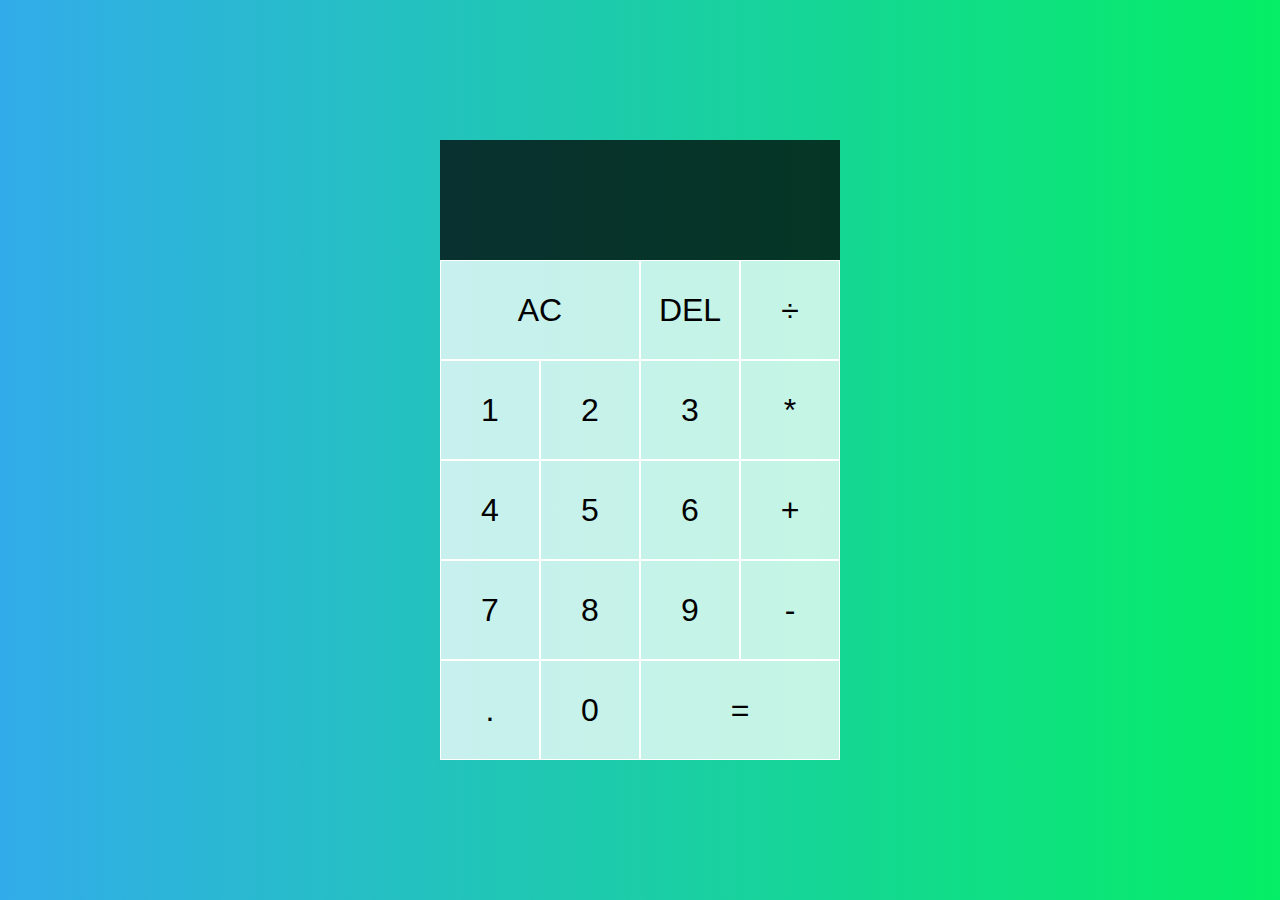
<file: PROJECT_01_CALCULATOR/index.html>
<!DOCTYPE html>
<html lang="en">
<head>
    <meta charset="UTF-8">
    <meta http-equiv="X-UA-Compatible" content="IE=edge">
    <meta name="viewport" content="width=device-width, initial-scale=1.0">
    <title>PROJECT_01_CALCULATOR</title>
    <link rel="stylesheet" href="style.css">
    <link href="https://cdn.jsdelivr.net/npm/bootstrap@5.2.3/dist/css/bootstrap.min.css" rel="stylesheet" integrity="sha384-rbsA2VBKQhggwzxH7pPCaAqO46MgnOM80zW1RWuH61DGLwZJEdK2Kadq2F9CUG65" crossorigin="anonymous">
    <!-- <script src="script.js"></script> -->
</head>

<body>

    <div class="calculator-grid">
        <div class="output">
            <div data-previous-operand class="previous-operand"></div>
            <div data-current-operand class="current-operand"></div>
        </div>
        <button data-all-clear class="span-two">AC</button>
        <button data-delete  >DEL</button>
        <button data-operation>÷</button>

        <button data-number>1</button>
        <button data-number>2</button>
        <button data-number>3</button>
        <button data-operation>*</button>

        <button data-number>4</button>
        <button data-number>5</button>
        <button data-number>6</button>
        <button data-operation>+</button>

        <button data-number>7</button>
        <button data-number>8</button>
        <button data-number>9</button>
        <button data-operation>-</button>

        <button data-number>.</button>
        <button data-number>0</button>
        <button data-equals class="span-two">=</button>           
    </div>
    

    <script src="script.js"></script>

</body>

</html>
</file>
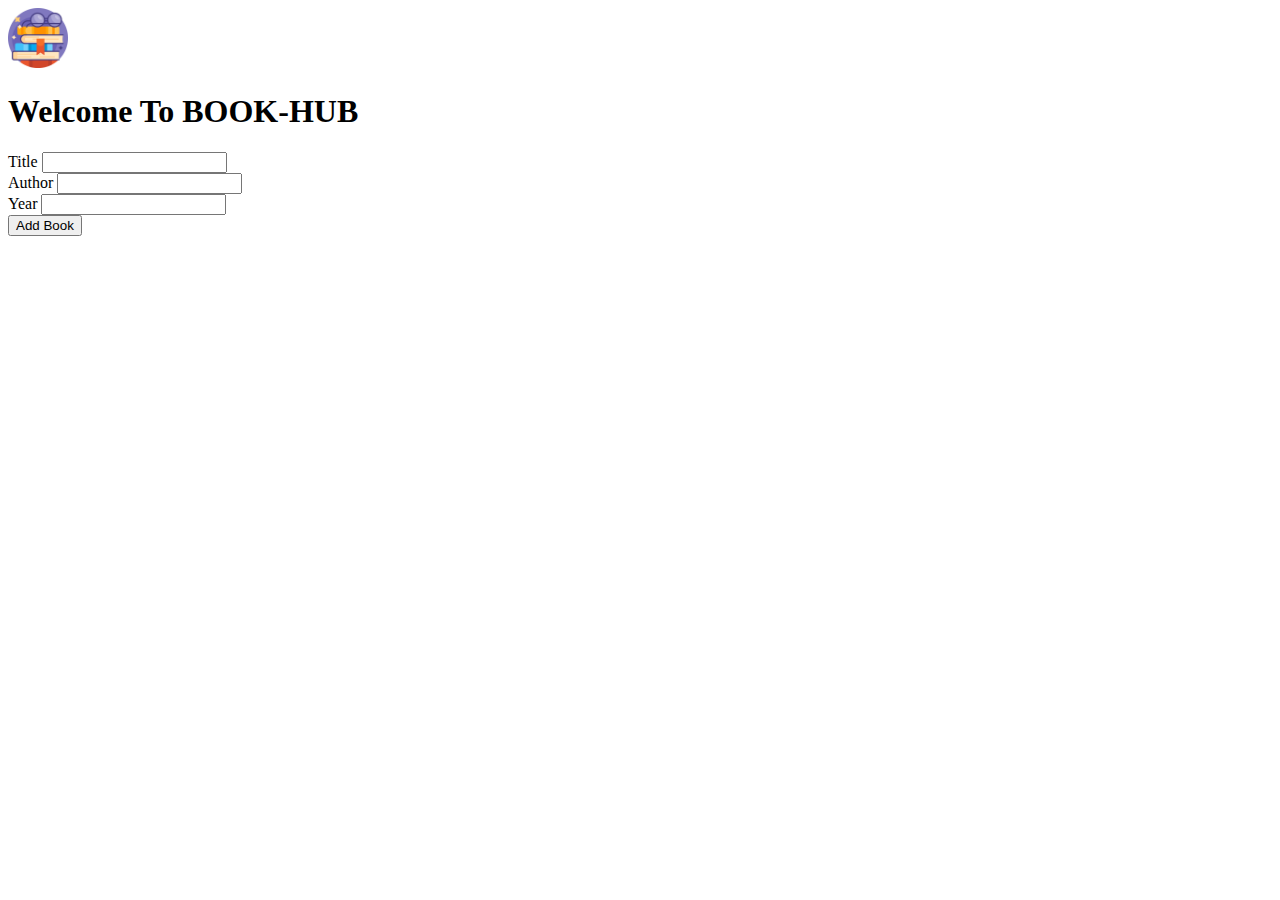
<file: PROJECT_02_BOOK_LIST/index.html>
<!doctype html>
<html lang="en">
  <head>
    <meta charset="utf-8">
    <meta name="viewport" content="width=device-width, initial-scale=1">
    <title>Bootstrap demo</title>
    <link href="https://cdn.jsdelivr.net/npm/bootstrap@5.2.3/dist/css/bootstrap.min.css" rel="stylesheet" integrity="sha384-rbsA2VBKQhggwzxH7pPCaAqO46MgnOM80zW1RWuH61DGLwZJEdK2Kadq2F9CUG65" crossorigin="anonymous">
  </head>
  <body>
    
    <section class="container">
        <div class="heading d-flex align-items-center mt-5 justify-content-center">
            <img src="../Resources/img/book-stack.png" width="60px" alt="">
            <h1 class="mx-4">Welcome To BOOK<span class=" text-primary">-HUB</span> </h1>
        </div>
        <div class=" mt-4">
          <form>
            <div class="row my-4">
                <div class="col">
                  <label for="title">Title</label>
                  <input type="text" id="title" class="form-control">
                </div>
            </div>
            <div class="row my-4">
              <div class="col">
                <label for="author">Author</label>
                <input type="text" id="author" class="form-control">
              </div>
          </div>
          <div class="row my-4">
            <div class="col">
              <label for="year">Year</label>
              <input type="text" id="year" class="form-control">
            </div>
        </div>
        <div class="row my-4 ">
          <div class="col d-flex justify-content-center">
            <button class="btn btn-primary w-100" id="btn">Add Book</button>
          </div>
      </div>
          </form>
        </div>
    </section>

    <section class="container">
      <table class="table table-striped mt-5 text-center">
          <tbody id="book-list"></tbody>
      </table>
    </section>
    
    <script src="script.js"></script>
    <script src="https://cdn.jsdelivr.net/npm/bootstrap@5.2.3/dist/js/bootstrap.bundle.min.js" integrity="sha384-kenU1KFdBIe4zVF0s0G1M5b4hcpxyD9F7jL+jjXkk+Q2h455rYXK/7HAuoJl+0I4" crossorigin="anonymous"></script>
  </body>
</html>
</file>
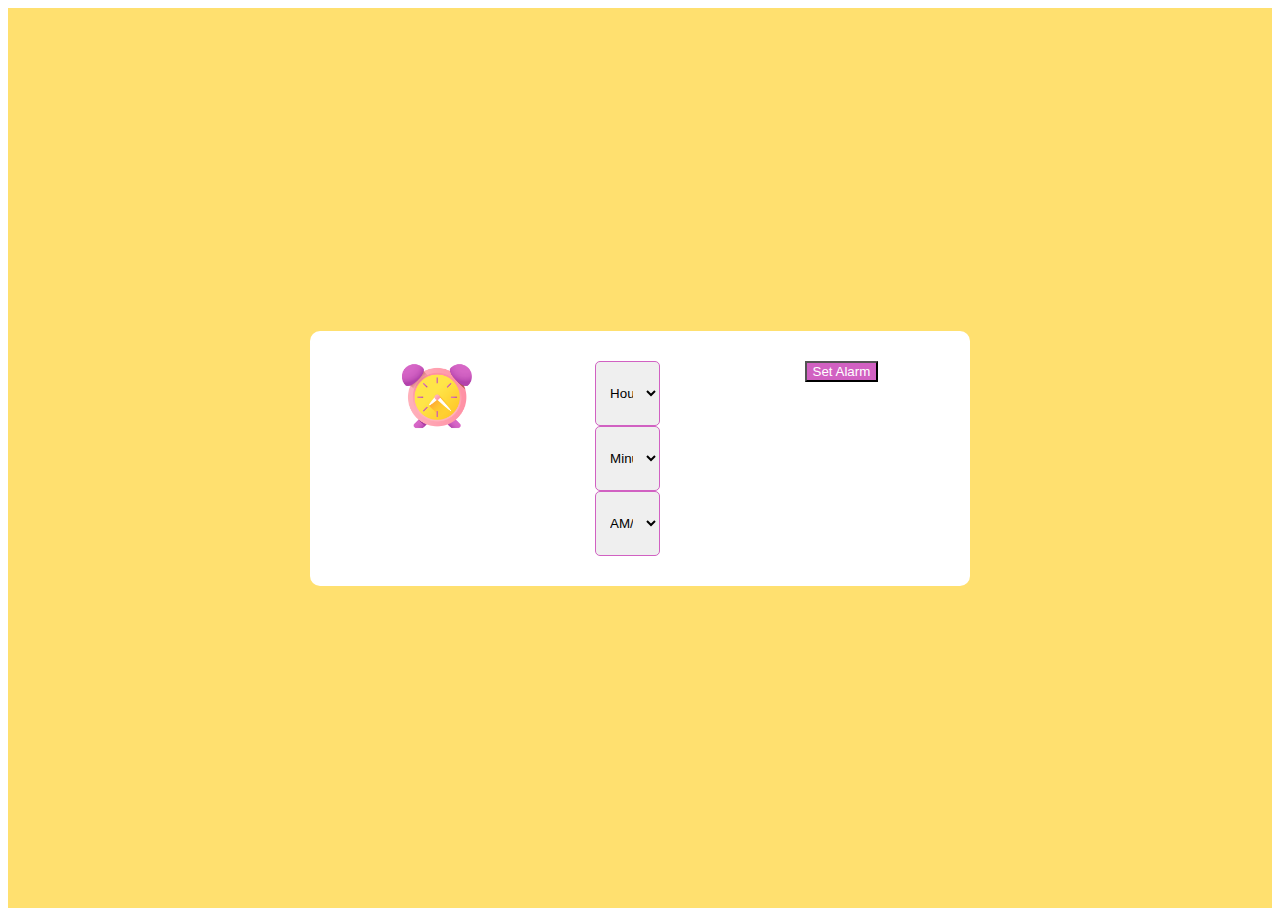
<file: PROJECT_03_ALARM_CLOCK/index.html>
<!doctype html>
<html lang="en">
  <head>
    <meta charset="utf-8">
    <meta name="viewport" content="width=device-width, initial-scale=1">
    <title>ALARM_CLOCK</title>
    <link rel="stylesheet" href="style.css">
    <link href="https://cdn.jsdelivr.net/npm/bootstrap@5.2.3/dist/css/bootstrap.min.css" rel="stylesheet" integrity="sha384-rbsA2VBKQhggwzxH7pPCaAqO46MgnOM80zW1RWuH61DGLwZJEdK2Kadq2F9CUG65" crossorigin="anonymous">
    
  </head>
  <body>
    
    <section class="wrapper">
        <div class="row content">
            <div class="col text-center">
                <img class="my-2" src="../Resources/img/alarm-clock.png" width="70px" alt="">
                <h1 id="current-time"></h1>
            </div>
            <div class="row my-5">
                <div class="col text-center">
                    <select>
                        <option value="Hour" selected disabled hidden>Hour</option>
                    </select>
                </div>
                <div class="col text-center">
                    <select>
                        <option value="Minute" selected disabled hidden>Minute</option>
                    </select>
                </div>
                <div class="col text-center">
                    <select>
                        <option value="AM/PM" selected disabled hidden>AM/PM</option>
                    </select>
                </div>
            </div>
            <div class="row mt-4 ">
                <div class="col text-center">
                    <button  class="btn  w-75 " >Set Alarm</button>
                </div>
            </div>
        </div>
    </section>

    <script src="script.js"></script>
    <script src="https://cdn.jsdelivr.net/npm/bootstrap@5.2.3/dist/js/bootstrap.bundle.min.js" integrity="sha384-kenU1KFdBIe4zVF0s0G1M5b4hcpxyD9F7jL+jjXkk+Q2h455rYXK/7HAuoJl+0I4" crossorigin="anonymous"></script>
  </body>
</html>
</file>
<file: PROJECT_01_CALCULATOR/style.css>
*, *::before, *::after {
  box-sizing: border-box;
  font-family: Gotham Rounded, sans-serif;
  font-weight: normal;
}

body {
  padding: 0;
  margin: 0;
  background: linear-gradient(to right, #32acea, #05ee66);
}

.calculator-grid{
    display: grid;
    justify-content: center;
    align-content: center;
    min-height: 100vh;
    grid-template-columns: repeat(4,100px);
    grid-template-rows:minmax(120px,auto) repeat(5,100px);
}
.calculator-grid button{
    background-color: rgba(255,255,255,.75);
    border:1px solid white;
    cursor: pointer;
    font-size: 2rem;
    outline: none;

}
.calculator-grid button:hover{
    background-color: rgba(255,255,255,.90);
}
.span-two{
    grid-column: span 2;
}
.output{
    grid-column: 1/-1;
    background-color: rgba(0,0,0,.75);
    display: flex;
    align-items: end;
    flex-direction: column;
    justify-content: space-around;
    padding: 10px;
    word-wrap: break-word;
    word-break: break-all;
}
.output .previous-operand{
    color: rgba(255,255,255,.85);
    font-size: 1.5rem;
    
}
.output .current-operand{
    color: white;
    font-size: 2.5rem;

}
</file>
<file: PROJECT_03_ALARM_CLOCK/style.css>
body{
    font-family: Arial;
}
.wrapper{
    background-color: #ffd335b6;
    display: flex;
    height: 100vh;
    justify-content: center;
    align-items: center;

}
.content{
    width: 600px;
    background-color: white;
    padding: 30px;
    border-radius: 10px;
    display: flex;
    justify-content: space-around;
}
.content select {
    outline: none;
    height: 65px;
    width: 75%;
    padding: 10px ;
    border-radius: 5px;
    border: 1px solid #D161C2;
}
.content button{
    background-color: #D161C2;
    color: white;
}
</file>
